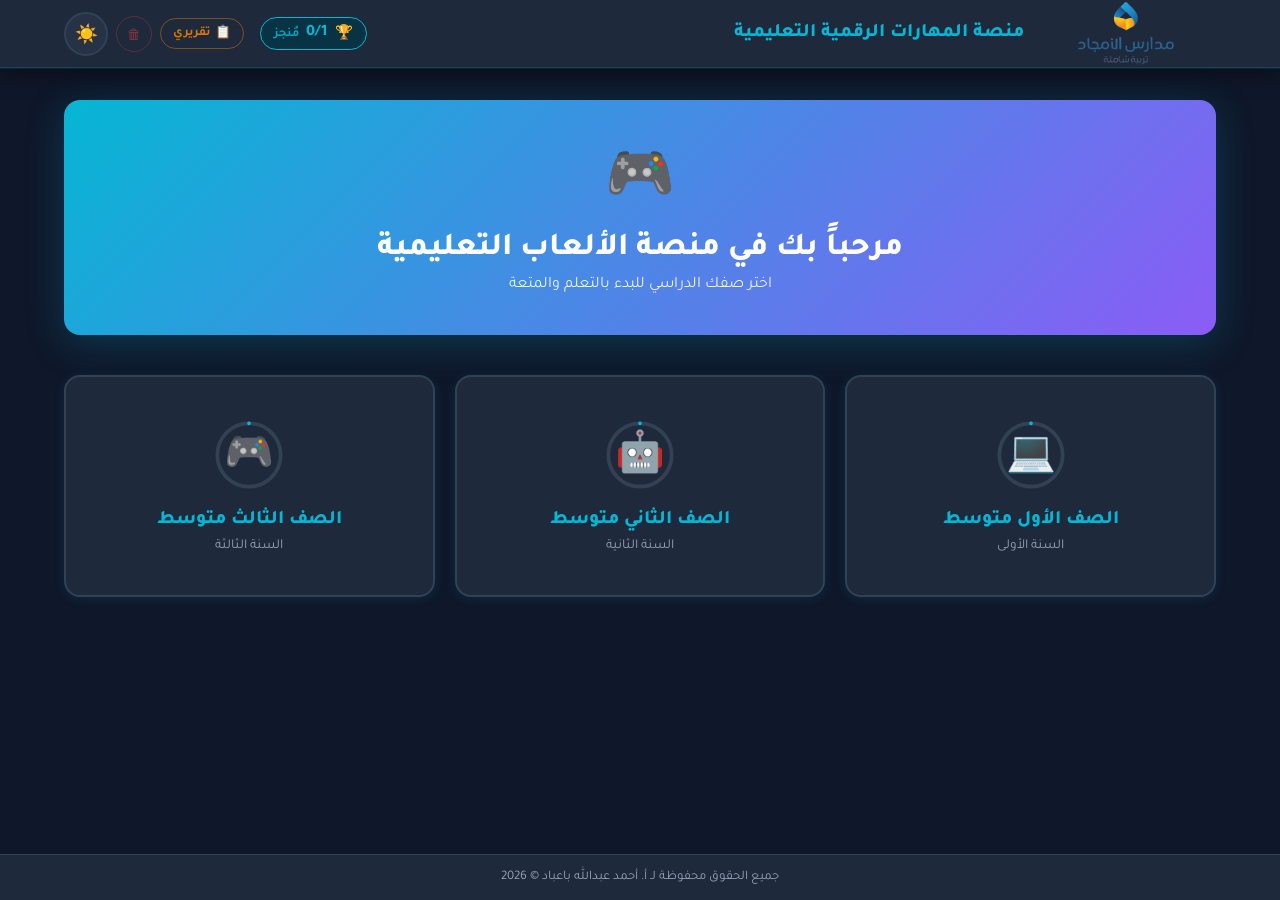
<file: index.html>
<!DOCTYPE html>
<html lang="ar" dir="rtl">
<head>
  <meta charset="UTF-8" />
  <meta name="viewport" content="width=device-width, initial-scale=1.0" />
  <title>منصة المهارات الرقمية التعليمية</title>
  <link rel="stylesheet" href="./style.css?v=10" />
  <link rel="preconnect" href="https://fonts.googleapis.com" />
  <link rel="preconnect" href="https://fonts.gstatic.com" crossorigin />
  <link href="https://fonts.googleapis.com/css2?family=Tajawal:wght@400;500;700;800&display=swap" rel="stylesheet" />
</head>
<body>

  <!-- HEADER -->
  <header class="site-header">
    <div class="header-inner">
      <div class="header-brand">
        <div class="logo-wrap" id="logo-wrap">
          <img src="./logo.png" alt="شعار المدرسة" class="logo"
               onload="document.getElementById('logo-wrap').classList.add('logo--loaded')"
               onerror="this.style.display='none'" />
          <span class="logo-fallback" aria-hidden="true">🏫</span>
        </div>
        <h1 class="site-title">منصة المهارات الرقمية التعليمية</h1>
      </div>

      <div class="progress-badge" id="progress-badge" data-total="0" aria-live="polite">
        <span class="progress-badge__icon">🏆</span>
        <span class="progress-badge__text">
          <span id="progress-count">0</span>/<span id="progress-total">0</span>
        </span>
        <span class="progress-badge__label">مُنجز</span>
      </div>

      <div class="header-actions">
        <button id="btn-report" class="btn-report" aria-label="تقرير الإنجازات" title="عرض تقرير الإنجازات">
          📋 <span class="btn-report__label">تقريري</span>
        </button>
        <button id="btn-reset" class="btn-reset" aria-label="إعادة تعيين الإنجازات" title="مسح جميع الإنجازات">
          🗑
        </button>
        <button id="theme-toggle" class="btn-theme" aria-label="تبديل الوضع">
          <span class="icon-sun">☀️</span>
          <span class="icon-moon">🌙</span>
        </button>
      </div>
    </div>
  </header>

  <!-- BREADCRUMBS -->
  <nav class="breadcrumbs" id="breadcrumbs" aria-label="مسار التنقل" hidden>
    <span id="breadcrumb-trail"></span>
  </nav>

  <!-- MAIN CONTENT -->
  <main class="main-content">

    <!-- Level 1: Grades -->
    <section id="view-home" class="view active">
      <div class="welcome-banner">
        <div class="welcome-icon">🎮</div>
        <h2>مرحباً بك في منصة الألعاب التعليمية</h2>
        <p>اختر صفك الدراسي للبدء بالتعلم والمتعة</p>
      </div>
      <div class="cards-grid" id="grades-grid"></div>
    </section>

    <!-- Level 2: Terms -->
    <section id="view-terms" class="view">
      <div class="cards-grid cards-grid--2" id="terms-grid"></div>
    </section>

    <!-- Level 3: Games Library -->
    <section id="view-games" class="view">
      <div class="search-bar-wrapper">
        <input
          type="search"
          id="search-input"
          class="search-input"
          placeholder="🔍  ابحث عن لعبة..."
          aria-label="بحث عن لعبة"
        />
      </div>
      <div class="share-bar" id="share-bar" hidden>
        <button class="btn-share" id="btn-share">شارك إنجازك 🏆</button>
      </div>
      <div class="cards-grid" id="games-grid"></div>
      <div class="empty-state" id="empty-state" hidden>
        <span>😕</span>
        <p>لا توجد ألعاب تطابق بحثك</p>
      </div>
      <div class="coming-soon-state" id="coming-soon-state" hidden>
        <span class="coming-soon-state__icon">⏳</span>
        <p class="coming-soon-state__title">قريباً!</p>
        <p class="coming-soon-state__sub">جاري تجهيز ألعاب هذا القسم</p>
      </div>
    </section>

    <!-- Level 4: Game View -->
    <section id="view-game" class="view">
      <button class="btn-back" id="btn-back">🔙 العودة لمكتبة الألعاب</button>
      <div class="iframe-wrapper">
        <iframe id="game-iframe" src="" title="اللعبة" allowfullscreen></iframe>
      </div>
      <div class="worksheet-alert" role="alert">
        <span class="worksheet-alert__icon">💡</span>
        <p><strong>تنبيه:</strong> إذا لم تكن إجاباتك صحيحة بنسبة عالية في اللعبة، ننصحك بمراجعة أوراق العمل الخاصة بالدرس بشكل جيد.</p>
      </div>
    </section>

  </main>

  <!-- FOOTER — triple-click the text to unlock Teacher View -->
  <footer class="site-footer">
    <p id="footer-secret" class="footer-secret">جميع الحقوق محفوظة لـ أ. أحمد عبدالله باعباد &copy; 2026</p>
  </footer>

  <div class="toast" id="toast" role="status" aria-live="polite"></div>

  <!-- CERTIFICATE / PROGRESS REPORT OVERLAY -->
  <div id="cert-overlay" class="cert-overlay" hidden aria-modal="true" role="dialog" aria-labelledby="cert-heading">
    <div class="cert-backdrop" id="cert-backdrop"></div>
    <div class="certificate" id="certificate">

      <!-- Screen-only controls -->
      <div class="cert-actions">
        <button class="cert-btn-print" id="cert-btn-print">🖨️ طباعة الشهادة</button>
        <button class="cert-btn-close" id="cert-btn-close" aria-label="إغلاق">✕</button>
      </div>

      <!-- Certificate top decoration -->
      <div class="cert-ornament cert-ornament--top" aria-hidden="true">
        ❖ &nbsp; ❖ &nbsp; ❖
      </div>

      <!-- Header -->
      <div class="cert-header">
        <div class="cert-trophy" aria-hidden="true">🏆</div>
        <h1 class="cert-title" id="cert-heading">شهادة إنجاز</h1>
        <p class="cert-platform-name">منصة المهارات الرقمية التعليمية</p>
      </div>

      <!-- Student name field -->
      <div class="cert-student">
        <span class="cert-student__label">اسم الطالب / الطالبة:</span>
        <span class="cert-student__line" aria-label="اكتب اسمك هنا بعد الطباعة"></span>
      </div>

      <!-- Divider -->
      <div class="cert-divider" aria-hidden="true"></div>

      <!-- Dynamic grade summary — filled by JS -->
      <div class="cert-body" id="cert-body"></div>

      <!-- Divider -->
      <div class="cert-divider" aria-hidden="true"></div>

      <!-- Footer -->
      <div class="cert-footer">
        <p class="cert-slogan">استمر في التعلم والإبداع! 🚀</p>
        <p class="cert-date" id="cert-date"></p>
      </div>

      <!-- Bottom decoration -->
      <div class="cert-ornament cert-ornament--bottom" aria-hidden="true">
        ❖ &nbsp; ❖ &nbsp; ❖
      </div>

    </div>
  </div>

  <!-- TEACHER VIEW MODAL (secret — no visible trigger) -->
  <div id="tv-overlay" class="tv-overlay" hidden aria-modal="true" role="dialog" aria-labelledby="tv-heading">
    <div class="tv-backdrop" id="tv-backdrop"></div>
    <div class="tv-modal">

      <div class="tv-header">
        <div class="tv-header__brand">
          <span class="tv-header__icon" aria-hidden="true">👨‍🏫</span>
          <h2 class="tv-header__title" id="tv-heading">لوحة المعلم — منصة المهارات الرقمية</h2>
        </div>
        <button class="tv-close" id="tv-close" aria-label="إغلاق">✕</button>
      </div>

      <nav class="tv-tabs" role="tablist">
        <button class="tv-tab tv-tab--active" id="tv-tab-btn-view" role="tab" aria-selected="true" aria-controls="tv-panel-view">📋 عرض المنهج</button>
        <button class="tv-tab" id="tv-tab-btn-edit" role="tab" aria-selected="false" aria-controls="tv-panel-edit">✏️ محرر الألعاب</button>
      </nav>

      <div class="tv-panel tv-panel--active" id="tv-panel-view" role="tabpanel" aria-labelledby="tv-tab-btn-view">
        <div class="tv-stats" id="tv-stats"></div>
        <div class="tv-body" id="tv-body"></div>
      </div>

      <div class="tv-panel" id="tv-panel-edit" role="tabpanel" aria-labelledby="tv-tab-btn-edit">
        <div class="tv-editor-toolbar">
          <button class="tv-editor-btn tv-editor-btn--add" id="tv-btn-add">➕ إضافة لعبة جديدة</button>
          <button class="tv-editor-btn tv-editor-btn--export" id="tv-btn-export">📥 تصدير games.json</button>
        </div>
        <div class="tv-editor-list" id="tv-editor-list"></div>
      </div>

    </div>
  </div>

  <script src="./script.js"></script>
</body>
</html>
</file>
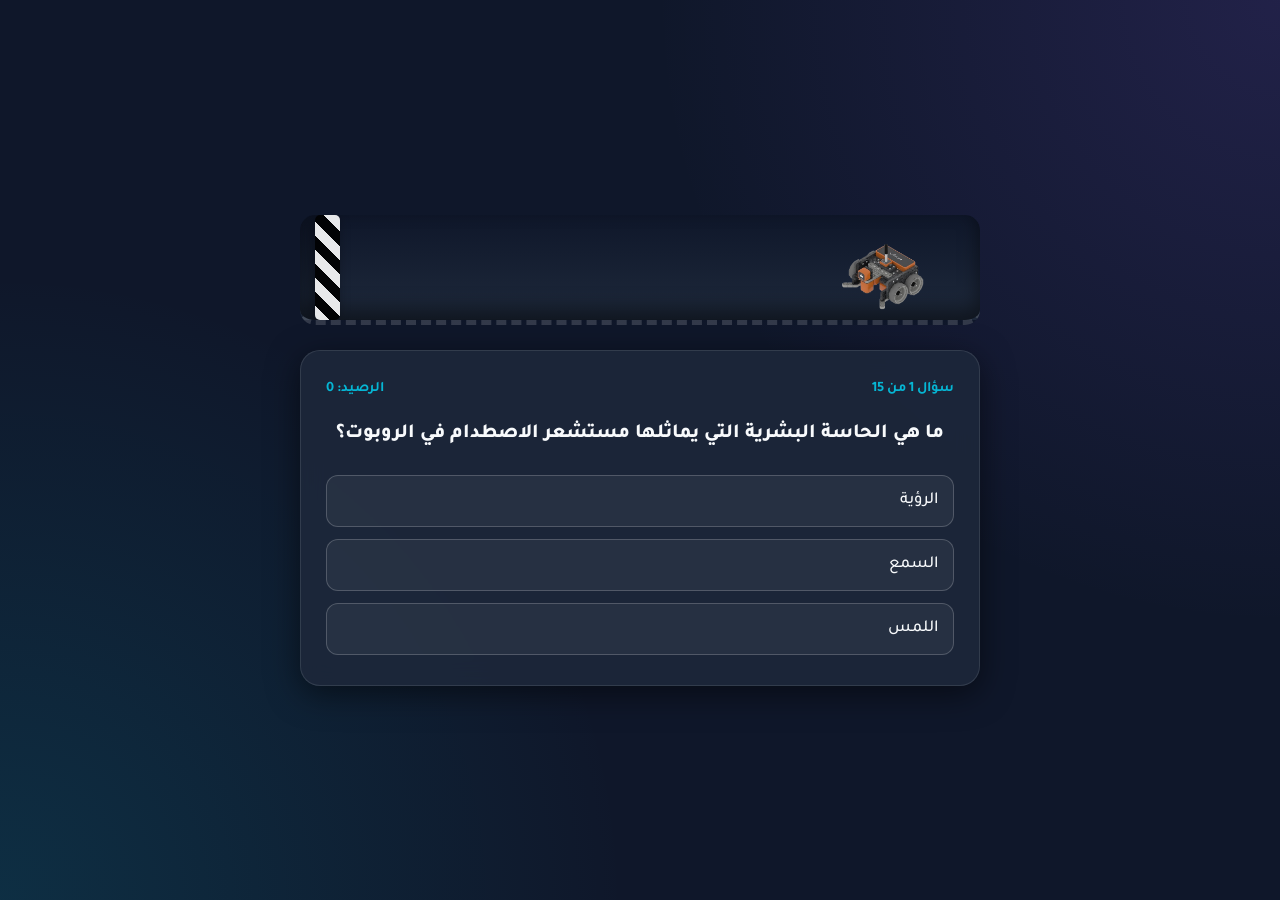
<file: games/robot-game.html>
<!DOCTYPE html>
<html lang="ar" dir="rtl">
<head>
    <meta charset="UTF-8">
    <meta name="viewport" content="width=device-width, initial-scale=1.0">
    <title>مختبر الروبوت الذكي: مسار VEX</title>
    <link href="https://fonts.googleapis.com/css2?family=Tajawal:wght@400;500;700;800&display=swap" rel="stylesheet">
    <style>
        :root {
            --bg-color: #0F172A;
            --card-bg: rgba(30, 41, 59, 0.85);
            --primary: #06b6d4;
            --secondary: #8b5cf6;
            --text-light: #f8fafc;
            --success: #10b981;
            --danger: #ef4444;
            --warning: #f59e0b;
            --track-color: #1e293b;
        }

        * {
            box-sizing: border-box;
            margin: 0;
            padding: 0;
            font-family: 'Tajawal', sans-serif;
        }

        body {
            background-color: var(--bg-color);
            color: var(--text-light);
            display: flex;
            justify-content: center;
            align-items: center;
            min-height: 100vh;
            background-image: radial-gradient(circle at top right, rgba(139, 92, 246, 0.15), transparent 40%),
                              radial-gradient(circle at bottom left, rgba(6, 182, 212, 0.15), transparent 40%);
            overflow: hidden;
            padding: 10px;
        }

        .game-container {
            width: 100%;
            max-width: 680px;
            text-align: center;
            position: relative;
        }

        /* Driving Track Section */
        .track-container {
            position: relative;
            width: 100%;
            height: 110px;
            background: linear-gradient(to bottom, #0f172a 0%, var(--track-color) 100%);
            border-radius: 15px;
            margin-bottom: 25px;
            border-bottom: 5px dashed rgba(255, 255, 255, 0.15);
            box-shadow: inset 0 -10px 20px rgba(0,0,0,0.5);
            overflow: hidden;
        }

        .finish-line {
            position: absolute;
            left: 15px;
            top: 0;
            bottom: 0;
            width: 25px;
            background: repeating-linear-gradient(45deg, #fff, #fff 10px, #000 10px, #000 20px);
            border-radius: 5px;
            opacity: 0.9;
            z-index: 5;
            box-shadow: -5px 0 15px rgba(0,0,0,0.5);
        }

        .finish-glow {
            box-shadow: 0 0 30px 10px rgba(16, 185, 129, 0.8);
        }

      .robot-img {
    position: absolute;
    bottom: -10px;
    right: 15px;
    width: 160px;
    height: auto;
    transition: right 0.8s cubic-bezier(0.25, 1, 0.5, 1), filter 0.3s, transform 0.3s;
    z-index: 10;
}

        /* Animations for Robot */
        .robot-glow { filter: drop-shadow(0 0 15px var(--primary)); }
        
        @keyframes shakeError {
            0%, 100% { transform: translateX(0); filter: drop-shadow(0 0 10px var(--danger)); }
            20%, 60% { transform: translateX(-10px); }
            40%, 80% { transform: translateX(10px); }
        }
        .robot-error { animation: shakeError 0.5s ease-in-out; }

        @keyframes jumpCelebrate {
            0%, 100% { transform: translateY(0) scale(1); filter: drop-shadow(0 0 10px #fbbf24); }
            50% { transform: translateY(-30px) scale(1.1); filter: drop-shadow(0 0 30px #fbbf24); }
        }
        .robot-celebrate { animation: jumpCelebrate 1s ease-in-out infinite; }

        /* Glassmorphism Card */
        .glass-card {
            background: var(--card-bg);
            backdrop-filter: blur(12px);
            -webkit-backdrop-filter: blur(12px);
            border: 1px solid rgba(255, 255, 255, 0.1);
            border-radius: 20px;
            padding: 30px 25px;
            box-shadow: 0 8px 32px 0 rgba(0, 0, 0, 0.5);
        }

        .question-header {
            display: flex;
            justify-content: space-between;
            align-items: center;
            margin-bottom: 20px;
            font-size: 0.9rem;
            color: var(--primary);
            font-weight: 700;
        }

        .question-text {
            font-size: 1.25rem;
            font-weight: 800;
            margin-bottom: 25px;
            line-height: 1.6;
        }

        /* Options */
        .options-grid {
            display: flex;
            flex-direction: column;
            gap: 12px;
        }

        .btn-option {
            background-color: rgba(255, 255, 255, 0.05);
            border: 1px solid rgba(255, 255, 255, 0.2);
            color: var(--text-light);
            padding: 15px;
            border-radius: 12px;
            font-size: 1.05rem;
            font-weight: 500;
            cursor: pointer;
            transition: all 0.2s ease;
            text-align: right;
        }

        .btn-option:hover {
            background-color: rgba(255, 255, 255, 0.1);
            transform: translateY(-2px);
            border-color: var(--primary);
        }

        .btn-option.correct {
            background-color: var(--success);
            border-color: var(--success);
            color: white;
            box-shadow: 0 0 15px rgba(16, 185, 129, 0.4);
        }

        .btn-option.wrong {
            background-color: var(--danger);
            border-color: var(--danger);
            color: white;
            opacity: 0.9;
        }

        /* Explanation Box */
        .explanation-box {
            display: none;
            margin-top: 20px;
            padding: 15px;
            background: rgba(239, 68, 68, 0.15);
            border: 1.5px dashed var(--danger);
            border-radius: 10px;
            font-size: 0.95rem;
            line-height: 1.5;
            color: #fca5a5;
            text-align: right;
            animation: fadeIn 0.4s ease;
        }
        .explanation-box strong { color: white; }

        @keyframes fadeIn {
            from { opacity: 0; transform: translateY(-10px); }
            to { opacity: 1; transform: translateY(0); }
        }

        /* End Screen */
        .end-screen { display: none; }
        
        .end-screen h2 {
            font-size: 2.2rem;
            margin-bottom: 15px;
            color: var(--primary);
        }

        .score-text {
            font-size: 1.4rem;
            margin-bottom: 20px;
            font-weight: 700;
        }

        .teacher-note {
            background: rgba(245, 158, 11, 0.1);
            border: 1px solid var(--warning);
            padding: 15px;
            border-radius: 10px;
            margin-bottom: 25px;
            font-size: 0.9rem;
            line-height: 1.6;
            color: #fcd34d;
        }

        .btn-primary {
            background: linear-gradient(90deg, var(--primary), var(--secondary));
            border: none;
            color: white;
            padding: 15px 35px;
            border-radius: 30px;
            font-size: 1.1rem;
            font-weight: 700;
            cursor: pointer;
            transition: transform 0.2s ease, box-shadow 0.2s ease;
        }

        .btn-primary:hover {
            transform: scale(1.05);
            box-shadow: 0 10px 20px rgba(6, 182, 212, 0.3);
        }
    </style>
</head>
<body>

    <div class="game-container">
        <!-- Driving Track -->
        <div class="track-container" id="track">
            <div class="finish-line" id="finish-line"></div>
            <!-- Make sure to use 'vex.png' -->
            <img src="vex.png" alt="VEX Robot" class="robot-img" id="robot">
        </div>

        <!-- Quiz Section -->
        <div class="glass-card" id="quiz-card">
            <div class="question-header">
                <span id="q-counter">سؤال 1 من 15</span>
                <span id="live-score">الرصيد: 0</span>
            </div>
            <div class="question-text" id="question">جاري تحميل التحدي...</div>
            <div class="options-grid" id="options"></div>
            <div class="explanation-box" id="explanation"></div>
        </div>

        <!-- End Screen Section -->
        <div class="glass-card end-screen" id="end-screen">
            <h2 id="end-title">انتهى التحدي!</h2>
            <div class="score-text">نتيجتك النهائية: <span id="score">0</span> من 15</div>
            
            <!-- Teacher Reminder Note -->
            <div class="teacher-note">
                💡 <strong>تنبيه هام من المعلم:</strong><br>
                هذه اللعبة مصممة لمراجعة معلوماتك وتثبيتها بمتعة، ولكنها <strong>لا تغني أبداً عن مراجعة أوراق العمل والمذكرة الأساسية للمنهج</strong>. تأكد من مذاكرة مصادرك جيداً للاستعداد للاختبارات!
            </div>

            <button class="btn-primary" onclick="restartGame()">إعادة التحدي 🔄</button>
        </div>
    </div>

    <script>
        // 15 Questions with Explanations
        const questions = [
            {
                q: "ما هي الحاسة البشرية التي يماثلها مستشعر الاصطدام في الروبوت؟",
                options: ["الرؤية", "السمع", "اللمس"],
                answer: 2,
                exp: "مستشعر الاصطدام يعمل عند الاحتكاك أو الاصطدام المادي بالأشياء، تماماً مثل حاسة اللمس."
            },
            {
                q: "من أمثلة مستشعرات الاصطدام المستخدمة في المكانس الروبوتية المنزلية مستشعر:",
                options: ["الجدار", "الزلازل", "القوة العضلية"],
                answer: 0,
                exp: "تستخدم المكنسة مستشعر (الجدار) لتعرف أنها اصطدمت بحاجز فتقوم بتغيير مسارها."
            },
            {
                q: "يستخدم مستشعر المسافة بالليزر لتوضيح المسافة بين الروبوت وأقرب كائن، ويقع غالباً في:",
                options: ["الجزء الخلفي", "الجزء الأمامي", "الجزء الأيمن"],
                answer: 1,
                exp: "يقع في الجزء الأمامي ليكون بمثابة عين للروبوت يرى بها ما أمامه قبل الاصطدام به."
            },
            {
                q: "أي المستشعرات يستخدم في السيارات لأنظمة السلامة المضادة للتصادم والوقوف الذاتي؟",
                options: ["مستشعر الموجات فوق الصوتية", "مستشعر الضوء", "مستشعر الألوان"],
                answer: 0,
                exp: "الموجات فوق الصوتية (Ultrasonic) ترسل موجات صوتية وترتد لتحسب المسافة بدقة عالية للسيارات."
            },
            {
                q: "لكتابة ملاحظات داخل الكود لمساعدة فريق العمل على فهمه دون أن ينفذها الروبوت، نستخدم:",
                options: ["المتغيرات", "التكرارات", "التعليقات"],
                answer: 2,
                exp: "التعليقات (Comments) هي نصوص يقرأها الإنسان فقط، ويتجاهلها الحاسب والروبوت تماماً أثناء التنفيذ."
            },
            {
                q: "صح أم خطأ: يمكن العثور على لبنة مستشعر الاصطدام في فئة (التحكم).",
                options: ["صح", "خطأ"],
                answer: 1,
                exp: "خطأ. جميع المستشعرات توجد في فئة (الاستشعار - Sensing) وليس التحكم."
            },
            {
                q: "صح أم خطأ: يعمل مستشعر الاصطدام مثل الزر؛ إما أن يكون مضغوطاً (1) أو غير مضغوط (0).",
                options: ["صح", "خطأ"],
                answer: 0,
                exp: "إجابة صحيحة. مستشعر الاصطدام يعطي قيمتين فقط: نعم يوجد اصطدام (مضغوط)، أو لا يوجد (غير مضغوط)."
            },
            // New Extrapolated Questions
            {
                q: "في منصة VEX VR، المستشعر الذي يكتشف ألوان العقبات أو الخطوط المحيطة يسمى:",
                options: ["مستشعر العين / الألوان", "مستشعر الموقع", "مستشعر الجيروسكوب"],
                answer: 0,
                exp: "مستشعر العين (Eye Sensor) يمكنه اكتشاف الألوان مثل الأحمر والأخضر والأزرق."
            },
            {
                q: "إذا أردت أن يتوقف الروبوت قبل أن يصطدم بالحائط بمسافة 50 مم، ستستخدم مستشعر:",
                options: ["اللمس", "المسافة", "الألوان"],
                answer: 1,
                exp: "لأن مستشعر المسافة يقيس البعد قبل الوصول للهدف، بينما مستشعر اللمس يحتاج للاصطدام الفعلي."
            },
            {
                q: "في برمجة VEX، يتم إدخال لبنات الاستشعار (السداسية) عادة داخل لبنات:",
                options: ["التحكم (مثل: انتظر حتى، إذا..إذن)", "الحركة (مثل: تحرك للأمام)", "التعليقات"],
                answer: 0,
                exp: "لبنات الاستشعار السداسية تُستخدم كـ (شروط) داخل أوامر التحكم لاتخاذ القرارات."
            },
            {
                q: "لحماية المكنسة الروبوتية من السقوط من الدرج، أين يجب توجيه مستشعر المسافة؟",
                options: ["للأعلى", "للخلف", "للأسفل"],
                answer: 2,
                exp: "يُوجه للأسفل (مستشعر حافة) لاكتشاف الفراغات أو السلالم لمنع الروبوت من السقوط."
            },
            {
                q: "صح أم خطأ: لا تستطيع الروبوتات اتخاذ قرارات ذكية بدون استخدام المستشعرات.",
                options: ["صح", "خطأ"],
                answer: 0,
                exp: "صح. المستشعرات هي (الحواس) التي تعطي الروبوت معلومات عن بيئته ليتخذ القرار البرمجي."
            },
            {
                q: "تعتمد المركبات ذاتية القيادة (التي تقود نفسها) بشكل أساسي على المستشعرات لاتخاذ قرارات مثل:",
                options: ["تشغيل الراديو", "تجنب العقبات والمشاة", "تغيير لون الإضاءة الداخلية"],
                answer: 1,
                exp: "الهدف الأمني الأهم للمستشعرات في السيارات الذكية هو تجنب الحوادث والعقبات."
            },
            {
                q: "صح أم خطأ: روبوت الواقع الافتراضي (VEX VR) يمتلك مستشعرات برمجية تحاكي الروبوت الحقيقي تماماً.",
                options: ["صح", "خطأ"],
                answer: 0,
                exp: "صح. منصة VEX VR توفر محاكاة دقيقة جداً للمستشعرات لتطوير مهارات البرمجة قبل تطبيقها واقعياً."
            },
            {
                q: "لكي يتتبع الروبوت خطاً أسود مرسوماً على الأرض دون الخروج عنه، يحتاج بشكل أساسي إلى:",
                options: ["مستشعر المسافة", "مستشعر الألوان / الضوء", "مستشعر اللمس"],
                answer: 1,
                exp: "مستشعر الألوان يقيس نسبة انعكاس الضوء للتمييز بين الخط الأسود والأرضية البيضاء."
            }
        ];

        const totalQuestions = questions.length;
        let currentQuestion = 0;
        let score = 0;
        let audioCtx = null;

        // Elements
        const questionEl = document.getElementById('question');
        const optionsEl = document.getElementById('options');
        const expEl = document.getElementById('explanation');
        const robotEl = document.getElementById('robot');
        const cardEl = document.getElementById('quiz-card');
        const qCounterEl = document.getElementById('q-counter');
        const liveScoreEl = document.getElementById('live-score');
        const finishLineEl = document.getElementById('finish-line');

        function initAudio() {
            if (!audioCtx) audioCtx = new (window.AudioContext || window.webkitAudioContext)();
        }

        function playSound(type) {
            if (!audioCtx) return;
            const osc = audioCtx.createOscillator();
            const gainNode = audioCtx.createGain();
            osc.connect(gainNode);
            gainNode.connect(audioCtx.destination);

            if (type === 'success') {
                osc.type = 'sine';
                osc.frequency.setValueAtTime(600, audioCtx.currentTime);
                osc.frequency.exponentialRampToValueAtTime(1200, audioCtx.currentTime + 0.1);
                gainNode.gain.setValueAtTime(0.2, audioCtx.currentTime);
                gainNode.gain.exponentialRampToValueAtTime(0.01, audioCtx.currentTime + 0.3);
                osc.start(); osc.stop(audioCtx.currentTime + 0.3);
            } else if (type === 'wrong') {
                osc.type = 'sawtooth';
                osc.frequency.setValueAtTime(150, audioCtx.currentTime);
                osc.frequency.exponentialRampToValueAtTime(80, audioCtx.currentTime + 0.3);
                gainNode.gain.setValueAtTime(0.2, audioCtx.currentTime);
                gainNode.gain.exponentialRampToValueAtTime(0.01, audioCtx.currentTime + 0.3);
                osc.start(); osc.stop(audioCtx.currentTime + 0.3);
            } else if (type === 'win') {
                // Victory Fanfare
                osc.type = 'square';
                osc.frequency.setValueAtTime(440, audioCtx.currentTime);
                osc.frequency.setValueAtTime(554, audioCtx.currentTime + 0.2);
                osc.frequency.setValueAtTime(659, audioCtx.currentTime + 0.4);
                osc.frequency.setValueAtTime(880, audioCtx.currentTime + 0.6);
                gainNode.gain.setValueAtTime(0.2, audioCtx.currentTime);
                gainNode.gain.linearRampToValueAtTime(0, audioCtx.currentTime + 1.2);
                osc.start(); osc.stop(audioCtx.currentTime + 1.2);
            }
        }

        function moveRobot() {
            // Robot only moves based on CORRECT answers (score)
            // 15 correct answers = reach the finish line (85% of track + overlap)
            const progress = (score / totalQuestions);
            const targetRight = progress * 82; // 82% brings it right to the line
            robotEl.style.right = `calc(${targetRight}% + 15px)`;
        }

        function loadQuestion() {
            expEl.style.display = 'none'; // hide explanation
            const q = questions[currentQuestion];
            qCounterEl.textContent = `سؤال ${currentQuestion + 1} من ${totalQuestions}`;
            liveScoreEl.textContent = `الرصيد: ${score}`;
            questionEl.textContent = q.q;
            optionsEl.innerHTML = '';
            
            q.options.forEach((opt, index) => {
                const btn = document.createElement('button');
                btn.className = 'btn-option';
                btn.textContent = opt;
                btn.onclick = () => checkAnswer(index, btn);
                optionsEl.appendChild(btn);
            });
        }

        function checkAnswer(selectedIndex, btnElement) {
            initAudio();
            const allBtns = optionsEl.querySelectorAll('.btn-option');
            allBtns.forEach(b => b.style.pointerEvents = 'none');

            const correctIndex = questions[currentQuestion].answer;
            const explanation = questions[currentQuestion].exp;
            let delayToNext = 1500; // Normal delay for correct

            if (selectedIndex === correctIndex) {
                // CORRECT
                btnElement.classList.add('correct');
                playSound('success');
                score++;
                robotEl.classList.add('robot-glow');
                setTimeout(() => robotEl.classList.remove('robot-glow'), 600);
                moveRobot();
            } else {
                // WRONG
                btnElement.classList.add('wrong');
                allBtns[correctIndex].classList.add('correct');
                playSound('wrong');
                
                // Show Correction
                expEl.innerHTML = `<strong>❌ إجابة غير دقيقة!</strong><br>${explanation}`;
                expEl.style.display = 'block';
                
                // Shake robot, NO movement
                robotEl.classList.add('robot-error');
                setTimeout(() => robotEl.classList.remove('robot-error'), 500);
                
                // Extra time to read explanation
                delayToNext = 4000; 
            }

            currentQuestion++;

            setTimeout(() => {
                if (currentQuestion < totalQuestions) {
                    loadQuestion();
                } else {
                    showEndScreen();
                }
            }, delayToNext);
        }

        function showEndScreen() {
            document.getElementById('quiz-card').style.display = 'none';
            document.getElementById('end-screen').style.display = 'block';
            document.getElementById('score').textContent = score;
            liveScoreEl.textContent = `الرصيد: ${score}`;

            const endTitle = document.getElementById('end-title');

            if (score === totalQuestions) {
                // PERFECT SCORE - CRASH/REACH FINISH LINE!
                robotEl.style.right = 'calc(85% + 20px)'; // Touch the line
                endTitle.textContent = "🏆 إنجاز مبهر! علامة كاملة";
                playSound('win');
                finishLineEl.classList.add('finish-glow');
                robotEl.classList.add('robot-celebrate');
            } else {
                // NOT PERFECT - STOP SHORT
                endTitle.textContent = "👏 أداء رائع! لكن يمكنك التحسن";
                endTitle.style.color = "var(--warning)";
                playSound('success');
            }
        }

        function restartGame() {
            currentQuestion = 0;
            score = 0;
            robotEl.style.right = '15px'; // Reset position
            robotEl.classList.remove('robot-celebrate');
            finishLineEl.classList.remove('finish-glow');
            
            document.getElementById('quiz-card').style.display = 'block';
            document.getElementById('end-screen').style.display = 'none';
            loadQuestion();
        }

        // Start
        window.onload = loadQuestion;
    </script>
</body>
</html>
</file>
<file: style.css>
/* =============================================
   RESET & BASE
   ============================================= */
*, *::before, *::after {
  box-sizing: border-box;
  margin: 0;
  padding: 0;
}

:root {
  --font: 'Tajawal', sans-serif;

  /* DEFAULT = Dark mode — deep tech / futuristic */
  --bg: #0f172a;
  --bg-2: #0d1424;
  --surface: #1e293b;
  --surface-2: #263347;
  --border: #334155;
  --text: #e2e8f0;
  --text-muted: #94a3b8;
  --accent: #06b6d4;
  --accent-2: #8b5cf6;
  --accent-light: #083344;
  --accent-dark: #0891b2;
  --success: #4ade80;
  --success-light: #052e16;
  --warning: #fbbf24;
  --warning-light: #451a03;
  --shadow-sm: 0 2px 12px rgba(6,182,212,0.12);
  --shadow-md: 0 4px 24px rgba(6,182,212,0.18);
  --shadow-lg: 0 8px 40px rgba(6,182,212,0.22);
  --radius: 16px;
  --radius-sm: 10px;
  --transition: 0.22s ease;
  --header-h: 68px;
  --breadcrumb-h: 44px;
  --footer-h: 52px;
}

/* Light mode override */
.light {
  --bg: #f1f5f9;
  --bg-2: #e2e8f0;
  --surface: #ffffff;
  --surface-2: #f8fafc;
  --border: #cbd5e1;
  --text: #0f172a;
  --text-muted: #64748b;
  --accent: #0891b2;
  --accent-2: #7c3aed;
  --accent-light: #ecfeff;
  --accent-dark: #0e7490;
  --success: #16a34a;
  --success-light: #dcfce7;
  --warning: #d97706;
  --warning-light: #fef3c7;
  --shadow-sm: 0 2px 8px rgba(8,145,178,0.10);
  --shadow-md: 0 4px 20px rgba(8,145,178,0.16);
  --shadow-lg: 0 8px 32px rgba(8,145,178,0.22);
}

html {
  scroll-behavior: smooth;
}

body {
  font-family: var(--font);
  background: var(--bg);
  color: var(--text);
  min-height: 100vh;
  display: flex;
  flex-direction: column;
  transition: background var(--transition), color var(--transition);
}

/* =============================================
   HEADER
   ============================================= */
.site-header {
  position: fixed;
  top: 0;
  inset-inline: 0;
  height: var(--header-h);
  background: var(--surface);
  border-bottom: 1px solid var(--border);
  box-shadow: var(--shadow-sm);
  z-index: 100;
  transition: background var(--transition), border-color var(--transition);
}

.header-inner {
  max-width: 1200px;
  margin: 0 auto;
  height: 100%;
  padding: 0 1.5rem;
  display: flex;
  align-items: center;
  justify-content: space-between;
  gap: 1rem;
}

.header-brand {
  display: flex;
  align-items: center;
  gap: 0.75rem;
  flex: 1;
  min-width: 0;
  cursor: pointer;
  transition: opacity 0.2s;
}

.header-brand:hover {
  opacity: 0.8;
}

.logo-wrap {
  width: 100px;
  height: 60px;
  flex-shrink: 0;
  border-radius: 10px;
  display: flex;
  align-items: center;
  justify-content: center;
  position: relative;
  overflow: hidden; /* هذا السطر هو الذي يمنع الشعار من الانفجار */
}

.logo {
  width: 100%;
  height: 100%;
  object-fit: contain; /* هذا السطر يضمن ظهور الشعار كاملاً بدون قص أو تشويه */
  position: relative;
  z-index: 1;
}

.logo-fallback {
  font-size: 1.5rem;
  position: absolute;
  z-index: 0;
  pointer-events: none;
}

/* Hide fallback once logo loads */
.logo-wrap.logo--loaded .logo-fallback {
  display: none;
}

.site-title {
  font-size: clamp(0.95rem, 2.5vw, 1.2rem);
  font-weight: 800;
  color: var(--accent);
  white-space: nowrap;
  overflow: hidden;
  text-overflow: ellipsis;
}

/* Report button — gold pill */
.btn-report {
  display: inline-flex;
  align-items: center;
  gap: 0.3rem;
  padding: 0.3rem 0.75rem;
  font-family: var(--font);
  font-size: 0.8rem;
  font-weight: 700;
  color: #d97706;
  background: transparent;
  border: 1.5px solid rgba(217,119,6,0.5);
  border-radius: 50px;
  cursor: pointer;
  flex-shrink: 0;
  transition: background var(--transition), border-color var(--transition),
              color var(--transition), transform 0.18s ease,
              box-shadow var(--transition);
  white-space: nowrap;
}

.btn-report:hover {
  background: rgba(217,119,6,0.12);
  border-color: #d97706;
  transform: translateY(-1px);
  box-shadow: 0 0 10px rgba(217,119,6,0.25);
}

.btn-report:active { transform: scale(0.95); }

@media (max-width: 480px) {
  .btn-report__label { display: none; }
}

/* Header action group — reset + theme toggle side by side */
.header-actions {
  display: flex;
  align-items: center;
  gap: 0.5rem;
  flex-shrink: 0;
}

/* Reset Progress Button */
.btn-reset {
  flex-shrink: 0;
  width: 36px;
  height: 36px;
  border-radius: 50%;
  border: 1.5px solid rgba(239,68,68,0.4);
  background: transparent;
  color: rgba(239,68,68,0.7);
  cursor: pointer;
  display: flex;
  align-items: center;
  justify-content: center;
  font-size: 0.88rem;
  transition: background var(--transition), border-color var(--transition),
              color var(--transition), transform 0.18s ease,
              box-shadow var(--transition);
  opacity: 0.7;
}

.btn-reset:hover {
  background: rgba(239,68,68,0.12);
  border-color: #ef4444;
  color: #ef4444;
  opacity: 1;
  transform: scale(1.08);
  box-shadow: 0 0 10px rgba(239,68,68,0.25);
}

.btn-reset:active {
  transform: scale(0.93);
}

/* Theme Toggle */
.btn-theme {
  flex-shrink: 0;
  width: 44px;
  height: 44px;
  border-radius: 50%;
  border: 2px solid var(--border);
  background: var(--surface-2);
  cursor: pointer;
  display: flex;
  align-items: center;
  justify-content: center;
  font-size: 1.15rem;
  transition: background var(--transition), border-color var(--transition),
              transform 0.18s ease, box-shadow var(--transition);
}

.btn-theme:hover {
  background: var(--accent-light);
  border-color: var(--accent);
  transform: scale(1.08);
  box-shadow: var(--shadow-sm);
}

.btn-theme:active {
  transform: scale(0.95);
}

/* =============================================
   PROGRESS BADGE
   ============================================= */
.progress-badge {
  display: flex;
  align-items: center;
  gap: 0.4rem;
  padding: 0.35rem 0.85rem;
  background: var(--accent-light);
  border: 1.5px solid var(--accent);
  border-radius: 50px;
  font-size: 0.82rem;
  font-weight: 700;
  color: var(--accent);
  white-space: nowrap;
  transition: background var(--transition), border-color var(--transition),
              box-shadow var(--transition), color var(--transition);
  animation: badgePulse 3s ease-in-out infinite;
}

.progress-badge__icon { font-size: 0.9rem; }

.progress-badge__text {
  font-size: 1rem;
  font-weight: 800;
  letter-spacing: 0.03em;
}

.progress-badge__label {
  font-size: 0.78rem;
  opacity: 0.85;
}

/* Subtle glow pulse on the badge */
@keyframes badgePulse {
  0%, 100% { box-shadow: 0 0 0 0 rgba(6,182,212,0); }
  50%       { box-shadow: 0 0 10px 2px rgba(6,182,212,0.3); }
}

/* When all games are done — celebrate with gold */
.progress-badge.all-done {
  background: rgba(251,191,36,0.12);
  border-color: #fbbf24;
  color: #fbbf24;
  animation: badgePulseGold 1.5s ease-in-out infinite;
}

@keyframes badgePulseGold {
  0%, 100% { box-shadow: 0 0 0 0 rgba(251,191,36,0); }
  50%       { box-shadow: 0 0 14px 4px rgba(251,191,36,0.4); }
}

/* Hide badge if total is 0 (games not loaded yet) */
.progress-badge[data-total="0"] {
  opacity: 0;
  pointer-events: none;
}

/* Show/hide sun/moon based on theme */
body:not(.light) .icon-moon { display: none; }
body.light .icon-sun { display: none; }

/* Dark mode (default) header — subtle cyan glow line */
body:not(.light) .site-header {
  border-bottom-color: rgba(6,182,212,0.2);
  box-shadow: 0 1px 0 rgba(6,182,212,0.12), 0 4px 24px rgba(0,0,0,0.5);
}

/* Dark mode breadcrumbs */
body:not(.light) .breadcrumbs {
  background: rgba(30,41,59,0.95);
  border-bottom-color: rgba(6,182,212,0.15);
  backdrop-filter: blur(8px);
}

/* =============================================
   BREADCRUMBS
   ============================================= */
.breadcrumbs {
  position: fixed;
  top: var(--header-h);
  inset-inline: 0;
  height: var(--breadcrumb-h);
  background: var(--surface-2);
  border-bottom: 1px solid var(--border);
  z-index: 90;
  display: flex;
  align-items: center;
  padding: 0 1.5rem;
  font-size: 0.88rem;
  color: var(--text-muted);
  transition: background var(--transition);
}

.breadcrumbs[hidden] {
  display: none;
}

.breadcrumbs .max-w {
  max-width: 1200px;
  margin: 0 auto;
  width: 100%;
}

.breadcrumb-item {
  cursor: pointer;
  color: var(--accent);
  font-weight: 600;
  transition: opacity var(--transition);
}

.breadcrumb-item:hover { opacity: 0.75; }

.breadcrumb-sep {
  margin: 0 0.5rem;
  color: var(--text-muted);
}

.breadcrumb-item.current {
  color: var(--text);
  font-weight: 500;
  cursor: default;
}

.breadcrumb-item.current:hover { opacity: 1; }

/* =============================================
   MAIN CONTENT
   ============================================= */
.main-content {
  flex: 1;
  margin-top: var(--header-h);
  padding: 2rem 1.5rem 2rem;
  max-width: 1200px;
  width: 100%;
  margin-inline: auto;
}

/* Offset when breadcrumbs are visible */
body.has-breadcrumbs .main-content {
  margin-top: calc(var(--header-h) + var(--breadcrumb-h));
}

/* =============================================
   VIEWS
   ============================================= */
.view {
  display: none;
  animation: fadeInUp 0.32s ease forwards;
}

.view.active {
  display: block;
}

@keyframes fadeInUp {
  from { opacity: 0; transform: translateY(16px); }
  to   { opacity: 1; transform: translateY(0); }
}

/* =============================================
   WELCOME BANNER
   ============================================= */
.welcome-banner {
  text-align: center;
  margin-bottom: 2.5rem;
  padding: 2.5rem 1rem;
  background: linear-gradient(135deg, var(--accent) 0%, var(--accent-2) 100%);
  border-radius: var(--radius);
  color: #fff;
  box-shadow: var(--shadow-lg);
}

.welcome-icon {
  font-size: 3.5rem;
  margin-bottom: 0.75rem;
  animation: bounce 2.5s infinite;
}

@keyframes bounce {
  0%, 100% { transform: translateY(0); }
  50%       { transform: translateY(-8px); }
}

.welcome-banner h2 {
  font-size: clamp(1.3rem, 3vw, 2rem);
  font-weight: 800;
  margin-bottom: 0.5rem;
}

.welcome-banner p {
  font-size: 1rem;
  opacity: 0.9;
}

/* =============================================
   CARDS GRID
   ============================================= */
.cards-grid {
  display: grid;
  grid-template-columns: repeat(auto-fill, minmax(min(300px, 100%), 1fr));
  gap: 1.25rem;
}

.cards-grid--2 {
  grid-template-columns: repeat(auto-fill, minmax(min(280px, 100%), 1fr));
  max-width: 680px;
  margin: 0 auto;
}

/* =============================================
   GRADE CARD
   ============================================= */

/* Floating emoji animation */
@keyframes floatEmoji {
  0%, 100% { transform: translateY(0px); }
  50%       { transform: translateY(-10px); }
}

/* Stagger each card's animation so they don't all move together */
.grade-card:nth-child(1) .grade-card__icon { animation: floatEmoji 2.8s ease-in-out infinite; }
.grade-card:nth-child(2) .grade-card__icon { animation: floatEmoji 3.2s ease-in-out infinite 0.4s; }
.grade-card:nth-child(3) .grade-card__icon { animation: floatEmoji 3.0s ease-in-out infinite 0.8s; }

.grade-card {
  background: var(--surface);
  border: 2px solid var(--border);
  border-radius: var(--radius);
  padding: 2.5rem 1.5rem;
  text-align: center;
  cursor: pointer;
  transition: transform 0.28s cubic-bezier(.34,1.56,.64,1),
              box-shadow var(--transition),
              border-color var(--transition),
              background var(--transition);
  box-shadow: var(--shadow-sm);
  position: relative;
  overflow: hidden;
}

/* Gradient overlay — slides in on hover */
.grade-card::before {
  content: '';
  position: absolute;
  inset: 0;
  background: linear-gradient(135deg, var(--accent) 0%, var(--accent-2) 100%);
  opacity: 0;
  transition: opacity 0.28s ease;
  border-radius: inherit;
}

/* Glow ring on hover */
.grade-card::after {
  content: '';
  position: absolute;
  inset: -2px;
  border-radius: calc(var(--radius) + 2px);
  background: linear-gradient(135deg, var(--accent), var(--accent-2));
  opacity: 0;
  transition: opacity 0.28s ease;
  z-index: -1;
}

.grade-card:hover {
  transform: translateY(-10px) scale(1.02);
  box-shadow: 0 16px 48px rgba(6,182,212,0.35);
  border-color: var(--accent);
}

.grade-card:hover::before { opacity: 0.08; }
.grade-card:hover::after  { opacity: 0.5; }

/* On hover — emoji scales up */
.grade-card:hover .grade-card__icon {
  animation: none;
  transform: scale(1.3) translateY(-4px);
  transition: transform 0.28s cubic-bezier(.34,1.56,.64,1);
}

.grade-card:active {
  transform: translateY(-3px) scale(1.01);
}

/* Progress ring wrap — contains SVG ring + emoji icon */
.grade-ring-wrap {
  position: relative;
  width: 76px;
  height: 76px;
  margin: 0 auto 1rem;
}

.grade-ring {
  position: absolute;
  inset: 0;
  width: 100%;
  height: 100%;
  transform: rotate(-90deg);
  pointer-events: none;
}

.grade-ring__track {
  fill: none;
  stroke: var(--border);
  stroke-width: 3.5;
}

.grade-ring__fill {
  fill: none;
  stroke: var(--accent);
  stroke-width: 3.5;
  stroke-linecap: round;
  transition: stroke-dashoffset 0.9s cubic-bezier(.4,2,.6,1);
}

/* Completed ring turns gold */
.grade-ring-wrap[data-complete="true"] .grade-ring__fill {
  stroke: #fbbf24;
}

.grade-card__icon {
  font-size: 2.5rem;
  display: flex;
  align-items: center;
  justify-content: center;
  position: absolute;
  inset: 0;
  margin: 0;
  z-index: 1;
  transition: transform 0.28s cubic-bezier(.34,1.56,.64,1);
  will-change: transform;
}

.grade-card__title {
  font-size: 1.2rem;
  font-weight: 800;
  color: var(--accent);
  position: relative;
  z-index: 1;
}

.grade-card__sub {
  font-size: 0.85rem;
  color: var(--text-muted);
  margin-top: 0.4rem;
  position: relative;
  z-index: 1;
}

/* =============================================
   TERM CARD
   ============================================= */
.term-card {
  background: var(--surface);
  border: 2px solid var(--border);
  border-radius: var(--radius);
  padding: 2.5rem 1.5rem;
  text-align: center;
  cursor: pointer;
  transition: transform var(--transition), box-shadow var(--transition),
              border-color var(--transition);
  box-shadow: var(--shadow-sm);
}

.term-card:hover {
  transform: translateY(-5px);
  box-shadow: var(--shadow-lg);
  border-color: var(--accent);
}

.term-card:active { transform: translateY(-1px); }

.term-card__icon {
  font-size: 2.75rem;
  display: block;
  margin-bottom: 0.75rem;
}

.term-card__title {
  font-size: 1.15rem;
  font-weight: 800;
  color: var(--accent);
}

/* =============================================
   SEARCH BAR
   ============================================= */
.search-bar-wrapper {
  margin-bottom: 1.5rem;
}

.search-input {
  width: 100%;
  max-width: 500px;
  padding: 0.75rem 1.25rem;
  font-family: var(--font);
  font-size: 1rem;
  color: var(--text);
  background: var(--surface);
  border: 2px solid var(--border);
  border-radius: 50px;
  outline: none;
  transition: border-color var(--transition), box-shadow var(--transition);
  display: block;
}

.search-input:focus {
  border-color: var(--accent);
  box-shadow: 0 0 0 4px rgba(6,182,212,0.15);
}

.search-input::placeholder { color: var(--text-muted); }

/* =============================================
   GAME CARD
   ============================================= */
.game-card {
  background: var(--surface);
  border: 2px solid var(--border);
  border-radius: var(--radius);
  padding: 1.25rem;
  display: flex;
  flex-direction: column;
  gap: 0.75rem;
  position: relative;
  transition: transform var(--transition), box-shadow var(--transition),
              border-color var(--transition);
  box-shadow: var(--shadow-sm);
}

.game-card:hover {
  transform: translateY(-4px);
  box-shadow: var(--shadow-md);
  border-color: var(--accent);
}

/* Badge */
.game-badge {
  position: absolute;
  top: 1rem;
  left: 1rem;
  padding: 0.2rem 0.65rem;
  border-radius: 50px;
  font-size: 0.72rem;
  font-weight: 700;
  letter-spacing: 0.02em;
}

.badge--new {
  background: var(--accent-light);
  color: var(--accent);
  border: 1px solid var(--accent);
}

.badge--review {
  background: var(--warning-light);
  color: var(--warning);
  border: 1px solid var(--warning);
}

.badge--fun {
  background: #fce7f3;
  color: #db2777;
  border: 1px solid #db2777;
}

.light .badge--fun {
  background: #fce7f3;
  color: #db2777;
  border: 1px solid #db2777;
}

/* Completion badge */
.completed-badge {
  position: absolute;
  top: 1rem;
  right: 1rem;
  background: var(--success-light);
  color: var(--success);
  border: 1px solid var(--success);
  border-radius: 50px;
  font-size: 0.72rem;
  font-weight: 700;
  padding: 0.2rem 0.6rem;
  display: flex;
  align-items: center;
  gap: 0.25rem;
  animation: popIn 0.3s ease;
}

@keyframes popIn {
  from { transform: scale(0.7); opacity: 0; }
  to   { transform: scale(1);   opacity: 1; }
}

.game-card__icon {
  font-size: 2.2rem;
  text-align: center;
  margin-top: 1.5rem;
}

.game-card__title {
  font-size: 1.05rem;
  font-weight: 700;
  color: var(--text);
  line-height: 1.4;
}

.game-card__desc {
  font-size: 0.88rem;
  color: var(--text-muted);
  line-height: 1.6;
  flex: 1;
}

.btn-play {
  width: 100%;
  padding: 0.65rem 1rem;
  font-family: var(--font);
  font-size: 0.95rem;
  font-weight: 700;
  color: #fff;
  background: linear-gradient(135deg, var(--accent) 0%, var(--accent-2) 100%);
  border: none;
  border-radius: var(--radius-sm);
  cursor: pointer;
  transition: opacity var(--transition), transform var(--transition),
              box-shadow var(--transition);
  box-shadow: 0 2px 12px rgba(6,182,212,0.35);
}

.btn-play:hover {
  opacity: 0.9;
  transform: translateY(-1px);
  box-shadow: 0 4px 20px rgba(6,182,212,0.5);
}

.btn-play:active {
  transform: scale(0.97);
}

/* =============================================
   EMPTY STATE
   ============================================= */
.empty-state {
  text-align: center;
  padding: 4rem 2rem;
  color: var(--text-muted);
}

.empty-state span {
  font-size: 3rem;
  display: block;
  margin-bottom: 0.75rem;
}

.empty-state p {
  font-size: 1rem;
}

/* =============================================
   BACK BUTTON
   ============================================= */
.btn-back {
  display: inline-flex;
  align-items: center;
  gap: 0.5rem;
  padding: 0.6rem 1.25rem;
  font-family: var(--font);
  font-size: 0.95rem;
  font-weight: 700;
  color: var(--accent);
  background: var(--accent-light);
  border: 2px solid var(--accent);
  border-radius: var(--radius-sm);
  cursor: pointer;
  margin-bottom: 1.25rem;
  transition: background var(--transition), transform var(--transition),
              box-shadow var(--transition);
}

.btn-back:hover {
  background: var(--accent);
  color: #fff;
  transform: translateY(-2px);
  box-shadow: var(--shadow-sm);
}

.btn-back:active { transform: scale(0.97); }

/* =============================================
   GAME IFRAME
   ============================================= */
.iframe-wrapper {
  width: 100%;
  border-radius: var(--radius);
  overflow: hidden;
  box-shadow: var(--shadow-lg);
  border: 2px solid var(--border);
  background: var(--surface);
  min-height: calc(100vh - var(--header-h) - var(--breadcrumb-h) - 120px);
}

#game-iframe {
  width: 100%;
  min-height: 600px;
  height: calc(100vh - var(--header-h) - var(--breadcrumb-h) - 120px);
  border: none;
  display: block;
}

/* =============================================
   FOOTER
   ============================================= */
.site-footer {
  background: var(--surface);
  border-top: 1px solid var(--border);
  text-align: center;
  padding: 0.9rem 1rem;
  font-size: 0.82rem;
  color: var(--text-muted);
  transition: background var(--transition), border-color var(--transition);
}

/* =============================================
   SCROLLBAR
   ============================================= */
::-webkit-scrollbar { width: 6px; }
::-webkit-scrollbar-track { background: var(--bg); }
::-webkit-scrollbar-thumb {
  background: var(--border);
  border-radius: 3px;
}
::-webkit-scrollbar-thumb:hover { background: var(--accent); }

/* =============================================
   VIEW FADE TRANSITION
   ============================================= */
@keyframes fadeIn {
  from { opacity: 0; transform: translateY(12px); }
  to   { opacity: 1; transform: translateY(0);    }
}

.view.active {
  animation: fadeIn 0.38s ease-out;
}

/* =============================================
   COMING SOON STATE
   ============================================= */
.coming-soon-state {
  text-align: center;
  padding: 5rem 2rem;
}

.coming-soon-state__icon {
  font-size: 4rem;
  display: block;
  margin-bottom: 1rem;
  animation: floatEmoji 3s ease-in-out infinite;
  filter: drop-shadow(0 0 12px rgba(6,182,212,0.4));
}

.coming-soon-state__title {
  font-size: 1.6rem;
  font-weight: 800;
  color: var(--accent);
  margin-bottom: 0.5rem;
}

.coming-soon-state__sub {
  font-size: 1rem;
  color: var(--text-muted);
}

/* =============================================
   SHARE BAR
   ============================================= */
.share-bar {
  display: flex;
  justify-content: flex-end;
  margin-bottom: 1.25rem;
}

.btn-share {
  display: inline-flex;
  align-items: center;
  gap: 0.4rem;
  padding: 0.5rem 1.2rem;
  font-family: var(--font);
  font-size: 0.88rem;
  font-weight: 700;
  color: var(--accent-2);
  background: transparent;
  border: 1.5px solid var(--accent-2);
  border-radius: 50px;
  cursor: pointer;
  transition: background var(--transition), color var(--transition),
              box-shadow var(--transition), transform var(--transition);
}

.btn-share:hover {
  background: var(--accent-2);
  color: #fff;
  box-shadow: 0 4px 16px rgba(139,92,246,0.45);
  transform: translateY(-2px);
}

.btn-share:active { transform: scale(0.96); }

/* =============================================
   TOAST NOTIFICATION
   ============================================= */
.toast {
  position: fixed;
  bottom: 2rem;
  left: 50%;
  transform: translateX(-50%) translateY(0);
  background: var(--surface-2);
  border: 1.5px solid var(--accent);
  color: var(--text);
  font-family: var(--font);
  font-size: 0.92rem;
  font-weight: 600;
  padding: 0.75rem 1.5rem;
  border-radius: 50px;
  box-shadow: 0 8px 32px rgba(6,182,212,0.3);
  z-index: 9999;
  pointer-events: none;
  opacity: 0;
  transition: opacity 0.3s ease, transform 0.3s ease;
  white-space: nowrap;
  max-width: calc(100vw - 3rem);
  text-align: center;
}

.toast.toast--visible {
  opacity: 1;
  transform: translateX(-50%) translateY(-8px);
}

/* =============================================
   WORKSHEET ALERT
   ============================================= */
.worksheet-alert {
  display: flex;
  align-items: flex-start;
  gap: 0.75rem;
  margin-top: 1.25rem;
  padding: 1rem 1.25rem;
  background: rgba(251,191,36,0.06);
  border: 1.5px solid rgba(251,191,36,0.45);
  border-radius: var(--radius-sm);
  color: var(--text);
  line-height: 1.7;
  font-size: 0.92rem;
}

.worksheet-alert__icon {
  font-size: 1.3rem;
  flex-shrink: 0;
  margin-top: 0.05rem;
}

.worksheet-alert strong {
  color: #fbbf24;
  font-weight: 700;
}

/* =============================================
   CERTIFICATE OVERLAY (SCREEN)
   ============================================= */
.cert-overlay {
  position: fixed;
  inset: 0;
  z-index: 10000;
  display: flex;
  align-items: center;
  justify-content: center;
  padding: 1rem;
}

.cert-overlay[hidden] { display: none !important; }

.cert-backdrop {
  position: absolute;
  inset: 0;
  background: rgba(0,0,0,0.72);
  backdrop-filter: blur(4px);
}

.certificate {
  position: relative;
  z-index: 1;
  background: #fffdf5;
  color: #1a0a00;
  font-family: 'Tajawal', sans-serif;
  direction: rtl;
  text-align: center;
  width: 100%;
  max-width: 640px;
  max-height: 90vh;
  overflow-y: auto;
  border-radius: 16px;
  border: 3px double #d97706;
  padding: 0 2rem 1.5rem;
  box-shadow: 0 0 0 6px rgba(217,119,6,0.12), 0 24px 64px rgba(0,0,0,0.5);
  animation: fadeIn 0.35s ease-out;
}

/* Screen-only action bar */
.cert-actions {
  position: sticky;
  top: 0;
  background: #fffdf5;
  display: flex;
  justify-content: space-between;
  align-items: center;
  padding: 0.85rem 0 0.75rem;
  gap: 0.75rem;
  border-bottom: 1px solid rgba(217,119,6,0.2);
  margin: 0 -0.25rem 1rem;
  z-index: 2;
}

.cert-btn-print {
  padding: 0.45rem 1.1rem;
  background: linear-gradient(135deg, #d97706, #f59e0b);
  color: #fff;
  border: none;
  border-radius: 50px;
  font-family: 'Tajawal', sans-serif;
  font-size: 0.9rem;
  font-weight: 700;
  cursor: pointer;
  transition: opacity 0.2s, transform 0.2s;
  box-shadow: 0 2px 10px rgba(217,119,6,0.4);
}

.cert-btn-print:hover { opacity: 0.88; transform: translateY(-1px); }
.cert-btn-print:active { transform: scale(0.96); }

.cert-btn-close {
  width: 34px;
  height: 34px;
  border-radius: 50%;
  border: 1.5px solid rgba(217,119,6,0.4);
  background: transparent;
  color: #92400e;
  font-size: 1rem;
  cursor: pointer;
  display: flex;
  align-items: center;
  justify-content: center;
  transition: background 0.2s, transform 0.2s;
}

.cert-btn-close:hover { background: rgba(217,119,6,0.1); transform: scale(1.08); }

/* Ornamental divider text */
.cert-ornament {
  font-size: 0.85rem;
  letter-spacing: 0.5em;
  color: #d97706;
  margin: 0.6rem 0;
  opacity: 0.6;
}

/* Certificate header */
.cert-header { margin-bottom: 1rem; }

.cert-trophy {
  font-size: 3rem;
  display: block;
  margin-bottom: 0.4rem;
  filter: drop-shadow(0 2px 8px rgba(217,119,6,0.5));
}

.cert-title {
  font-size: 2rem;
  font-weight: 800;
  color: #92400e;
  margin-bottom: 0.25rem;
  letter-spacing: 0.03em;
}

.cert-platform-name {
  font-size: 0.95rem;
  color: #78350f;
  font-weight: 600;
  opacity: 0.8;
}

/* Student name line */
.cert-student {
  display: flex;
  align-items: baseline;
  gap: 0.5rem;
  justify-content: center;
  margin: 0.75rem 0;
  flex-wrap: wrap;
}

.cert-student__label {
  font-size: 0.9rem;
  font-weight: 700;
  color: #78350f;
  white-space: nowrap;
}

.cert-student__line {
  flex: 1;
  min-width: 160px;
  max-width: 280px;
  border-bottom: 1.5px solid #d97706;
  height: 1.4em;
  display: inline-block;
}

/* Divider */
.cert-divider {
  height: 1px;
  background: linear-gradient(90deg, transparent, #d97706 30%, #d97706 70%, transparent);
  margin: 0.75rem 0;
  opacity: 0.45;
}

/* Grade rows inside the cert */
.cert-grade {
  text-align: right;
  margin: 0.85rem 0;
  padding: 0.75rem 1rem;
  border: 1px solid rgba(217,119,6,0.2);
  border-radius: 10px;
  background: rgba(217,119,6,0.04);
}

.cert-grade-header {
  display: flex;
  align-items: center;
  gap: 0.5rem;
  margin-bottom: 0.5rem;
}

.cert-grade-icon { font-size: 1.2rem; }

.cert-grade-label {
  font-size: 0.95rem;
  font-weight: 800;
  color: #78350f;
  flex: 1;
}

.cert-grade-count {
  font-size: 0.88rem;
  font-weight: 700;
  color: #d97706;
  white-space: nowrap;
}

/* Mini progress bar */
.cert-progress-bar {
  height: 6px;
  background: rgba(217,119,6,0.15);
  border-radius: 3px;
  overflow: hidden;
  margin-bottom: 0.6rem;
}

.cert-progress-fill {
  height: 100%;
  background: linear-gradient(90deg, #f59e0b, #d97706);
  border-radius: 3px;
  transition: width 0.8s ease;
}

/* Game list */
.cert-game-list {
  list-style: none;
  padding: 0;
  margin: 0;
  display: flex;
  flex-direction: column;
  gap: 0.2rem;
}

.cert-game-list li {
  font-size: 0.82rem;
  color: #44200a;
  padding: 0.15rem 0;
  display: flex;
  align-items: center;
  gap: 0.35rem;
}

.cert-game-list li::before {
  content: '✓';
  color: #d97706;
  font-weight: 800;
  flex-shrink: 0;
}

.cert-no-games {
  font-size: 0.82rem;
  color: #b45309;
  opacity: 0.7;
  font-style: italic;
}

/* Certificate footer */
.cert-footer { margin-top: 0.5rem; }

.cert-slogan {
  font-size: 0.95rem;
  font-weight: 700;
  color: #92400e;
}

.cert-date {
  font-size: 0.78rem;
  color: #b45309;
  opacity: 0.7;
  margin-top: 0.3rem;
}

/* =============================================
   TEACHER VIEW MODAL
   ============================================= */
.tv-overlay {
  position: fixed;
  inset: 0;
  z-index: 10001;
  display: flex;
  align-items: center;
  justify-content: center;
  padding: 1rem;
}

.tv-overlay[hidden] { display: none !important; }

.tv-backdrop {
  position: absolute;
  inset: 0;
  background: rgba(0,0,0,0.8);
  backdrop-filter: blur(6px);
}

.tv-modal {
  position: relative;
  z-index: 1;
  background: var(--surface);
  color: var(--text);
  font-family: var(--font);
  direction: rtl;
  width: 100%;
  max-width: 900px;
  max-height: 88vh;
  display: flex;
  flex-direction: column;
  border-radius: var(--radius);
  border: 1.5px solid var(--accent);
  box-shadow: 0 0 0 4px rgba(6,182,212,0.1), 0 32px 80px rgba(0,0,0,0.6);
  overflow: hidden;
  animation: fadeIn 0.3s ease-out;
}

/* Header bar */
.tv-header {
  display: flex;
  align-items: center;
  justify-content: space-between;
  padding: 1rem 1.25rem;
  background: var(--surface-2);
  border-bottom: 1.5px solid var(--accent);
  flex-shrink: 0;
  gap: 1rem;
}

.tv-header__brand {
  display: flex;
  align-items: center;
  gap: 0.6rem;
  min-width: 0;
}

.tv-header__icon { font-size: 1.5rem; }

.tv-header__title {
  font-size: 1rem;
  font-weight: 800;
  color: var(--accent);
  margin: 0;
  white-space: nowrap;
  overflow: hidden;
  text-overflow: ellipsis;
}

.tv-close {
  flex-shrink: 0;
  width: 34px;
  height: 34px;
  border-radius: 50%;
  border: 1.5px solid var(--border);
  background: transparent;
  color: var(--text-muted);
  font-size: 1rem;
  cursor: pointer;
  display: flex;
  align-items: center;
  justify-content: center;
  transition: background var(--transition), border-color var(--transition),
              color var(--transition), transform 0.15s ease;
}

.tv-close:hover {
  background: rgba(239,68,68,0.1);
  border-color: #ef4444;
  color: #ef4444;
  transform: scale(1.08);
}

/* Stats strip */
.tv-stats {
  display: flex;
  flex-wrap: wrap;
  gap: 0.6rem;
  padding: 0.75rem 1.25rem;
  background: var(--bg-2);
  border-bottom: 1px solid var(--border);
  flex-shrink: 0;
}

.tv-stat-chip {
  display: inline-flex;
  align-items: center;
  gap: 0.35rem;
  padding: 0.25rem 0.75rem;
  background: var(--accent-light);
  border: 1px solid var(--accent);
  border-radius: 50px;
  font-size: 0.8rem;
  font-weight: 700;
  color: var(--accent);
  white-space: nowrap;
}

.tv-stat-chip--grade {
  background: rgba(139,92,246,0.1);
  border-color: var(--accent-2);
  color: var(--accent-2);
}

/* Scrollable body */
.tv-body {
  overflow-y: auto;
  padding: 1.25rem;
  display: flex;
  flex-direction: column;
  gap: 1.5rem;
}

/* Grade section */
.tv-grade {
  border: 1.5px solid var(--border);
  border-radius: var(--radius-sm);
  overflow: hidden;
}

.tv-grade-header {
  display: flex;
  align-items: center;
  gap: 0.6rem;
  padding: 0.65rem 1rem;
  background: linear-gradient(135deg, var(--accent-light), transparent);
  border-bottom: 1.5px solid var(--border);
}

.tv-grade-header__icon { font-size: 1.1rem; }

.tv-grade-header__label {
  font-size: 0.95rem;
  font-weight: 800;
  color: var(--accent);
  flex: 1;
}

.tv-grade-header__count {
  font-size: 0.8rem;
  font-weight: 700;
  color: var(--text-muted);
  background: var(--surface-2);
  border: 1px solid var(--border);
  border-radius: 50px;
  padding: 0.15rem 0.6rem;
}

/* Term section inside grade */
.tv-term {
  border-top: 1px dashed var(--border);
}

.tv-term:first-of-type { border-top: none; }

.tv-term-header {
  padding: 0.45rem 1rem;
  background: rgba(139,92,246,0.05);
  font-size: 0.82rem;
  font-weight: 700;
  color: var(--accent-2);
  border-bottom: 1px solid var(--border);
  display: flex;
  align-items: center;
  gap: 0.4rem;
}

/* Games table */
.tv-table {
  width: 100%;
  border-collapse: collapse;
  font-size: 0.84rem;
}

.tv-table th {
  background: var(--surface-2);
  color: var(--text-muted);
  font-weight: 700;
  font-size: 0.76rem;
  padding: 0.5rem 0.75rem;
  text-align: right;
  border-bottom: 1px solid var(--border);
  white-space: nowrap;
}

.tv-table td {
  padding: 0.55rem 0.75rem;
  border-bottom: 1px solid rgba(51,65,85,0.5);
  vertical-align: middle;
  color: var(--text);
}

.tv-table tr:last-child td { border-bottom: none; }

.tv-table tr:hover td { background: var(--surface-2); }

.tv-table .tv-col-num {
  color: var(--text-muted);
  font-size: 0.76rem;
  width: 2rem;
  text-align: center;
}

.tv-table .tv-col-icon {
  font-size: 1.2rem;
  width: 2.5rem;
  text-align: center;
}

.tv-table .tv-col-title {
  font-weight: 700;
  color: var(--text);
}

.tv-table .tv-col-badge .badge-pill {
  display: inline-block;
  padding: 0.15rem 0.55rem;
  border-radius: 50px;
  font-size: 0.72rem;
  font-weight: 700;
}

.tv-table .tv-col-badge .pill--new    { background: var(--accent-light);           color: var(--accent);   border: 1px solid var(--accent); }
.tv-table .tv-col-badge .pill--review { background: var(--warning-light);           color: var(--warning);  border: 1px solid var(--warning); }
.tv-table .tv-col-badge .pill--fun    { background: rgba(244,114,182,0.12);         color: #f472b6;         border: 1px solid #f472b6; }

.tv-table .tv-col-desc {
  color: var(--text-muted);
  font-size: 0.8rem;
  max-width: 220px;
}

.tv-table .tv-col-url a {
  color: var(--accent);
  font-size: 0.78rem;
  text-decoration: none;
  word-break: break-all;
}

.tv-table .tv-col-url a:hover { text-decoration: underline; }

/* Secret footer text — no visual hint, but cursor changes on hover */
.footer-secret {
  cursor: default;
  user-select: none;
}

/* =============================================
   TEACHER VIEW — TAB NAV
   ============================================= */
.tv-tabs {
  display: flex;
  gap: 0;
  border-bottom: 1.5px solid var(--border);
  background: var(--surface-2);
  flex-shrink: 0;
}

.tv-tab {
  flex: 1;
  padding: 0.65rem 1rem;
  background: transparent;
  border: none;
  border-bottom: 2.5px solid transparent;
  margin-bottom: -1.5px;
  color: var(--text-muted);
  font-family: var(--font);
  font-size: 0.88rem;
  font-weight: 700;
  cursor: pointer;
  transition: color var(--transition), border-color var(--transition),
              background var(--transition);
  white-space: nowrap;
}

.tv-tab:hover { color: var(--text); background: rgba(255,255,255,0.03); }

.tv-tab--active {
  color: var(--accent);
  border-bottom-color: var(--accent);
  background: transparent;
}

/* =============================================
   TEACHER VIEW — PANELS
   ============================================= */
.tv-panel {
  display: none;
  flex-direction: column;
  flex: 1;
  overflow: hidden;
  min-height: 0;
}

.tv-panel--active { display: flex; }

.tv-panel#tv-panel-view {
  flex-direction: column;
  overflow: hidden;
}

/* =============================================
   TEACHER VIEW — EDITOR TOOLBAR
   ============================================= */
.tv-editor-toolbar {
  display: flex;
  align-items: center;
  gap: 0.75rem;
  padding: 0.85rem 1.25rem;
  border-bottom: 1px solid var(--border);
  background: var(--surface-2);
  flex-shrink: 0;
  flex-wrap: wrap;
}

.tv-editor-btn {
  display: inline-flex;
  align-items: center;
  gap: 0.4rem;
  padding: 0.45rem 1rem;
  border-radius: var(--radius-sm);
  font-family: var(--font);
  font-size: 0.84rem;
  font-weight: 700;
  cursor: pointer;
  border: 1.5px solid transparent;
  transition: all var(--transition);
}

.tv-editor-btn--add {
  background: linear-gradient(135deg, var(--accent), var(--accent-2));
  color: #fff;
  border-color: transparent;
}

.tv-editor-btn--add:hover { opacity: 0.88; transform: translateY(-1px); }

.tv-editor-btn--export {
  background: transparent;
  color: var(--warning);
  border-color: var(--warning);
}

.tv-editor-btn--export:hover {
  background: var(--warning-light);
  transform: translateY(-1px);
}

/* =============================================
   TEACHER VIEW — EDITOR GAME LIST
   ============================================= */
.tv-editor-list {
  overflow-y: auto;
  flex: 1;
  padding: 0.75rem 1rem;
  display: flex;
  flex-direction: column;
  gap: 0.45rem;
}

.tv-empty {
  padding: 2rem;
  text-align: center;
  color: var(--text-muted);
  font-size: 0.9rem;
}

/* Game row card */
.tv-game-row {
  display: flex;
  align-items: center;
  gap: 0.65rem;
  padding: 0.6rem 0.85rem;
  background: var(--surface-2);
  border: 1px solid var(--border);
  border-radius: var(--radius-sm);
  transition: border-color var(--transition), background var(--transition);
}

.tv-game-row:hover {
  border-color: var(--accent);
  background: var(--bg-2);
}

.tv-game-num {
  font-size: 0.72rem;
  color: var(--text-muted);
  min-width: 1.4rem;
  text-align: center;
  font-weight: 700;
}

.tv-game-emoji { font-size: 1.3rem; flex-shrink: 0; }

.tv-game-meta {
  flex: 1;
  min-width: 0;
  display: flex;
  flex-direction: column;
  gap: 0.25rem;
}

.tv-game-title {
  font-weight: 700;
  font-size: 0.9rem;
  color: var(--text);
  white-space: nowrap;
  overflow: hidden;
  text-overflow: ellipsis;
}

.tv-game-tags {
  display: flex;
  align-items: center;
  gap: 0.35rem;
  flex-wrap: wrap;
}

.tv-tag {
  display: inline-block;
  padding: 0.1rem 0.5rem;
  background: rgba(139,92,246,0.1);
  border: 1px solid var(--accent-2);
  border-radius: 50px;
  font-size: 0.7rem;
  font-weight: 700;
  color: var(--accent-2);
}

.tv-game-actions {
  display: flex;
  gap: 0.35rem;
  flex-shrink: 0;
}

/* =============================================
   TEACHER VIEW — BUTTONS (generic)
   ============================================= */
.tv-btn {
  padding: 0.3rem 0.65rem;
  border-radius: var(--radius-sm);
  font-family: var(--font);
  font-size: 0.78rem;
  font-weight: 700;
  cursor: pointer;
  border: 1.5px solid transparent;
  transition: all 0.15s ease;
}

.tv-btn--edit {
  background: var(--accent-light);
  border-color: var(--accent);
  color: var(--accent);
}

.tv-btn--edit:hover { background: var(--accent); color: #fff; }

.tv-btn--delete {
  background: rgba(239,68,68,0.08);
  border-color: #ef4444;
  color: #ef4444;
}

.tv-btn--delete:hover { background: #ef4444; color: #fff; }

.tv-btn--save {
  background: linear-gradient(135deg, #10b981, #059669);
  border-color: transparent;
  color: #fff;
  padding: 0.4rem 1.1rem;
}

.tv-btn--save:hover { opacity: 0.88; transform: translateY(-1px); }

.tv-btn--cancel {
  background: transparent;
  border-color: var(--border);
  color: var(--text-muted);
  padding: 0.4rem 0.9rem;
}

.tv-btn--cancel:hover {
  border-color: var(--text-muted);
  color: var(--text);
}

/* =============================================
   TEACHER VIEW — INLINE EDIT FORM
   ============================================= */
.tv-edit-form {
  background: var(--surface);
  border: 1.5px solid var(--accent);
  border-radius: var(--radius-sm);
  padding: 1rem 1rem 0.75rem;
  box-shadow: 0 4px 20px rgba(6,182,212,0.12);
}

.tv-form-grid {
  display: grid;
  grid-template-columns: 1fr 1fr;
  gap: 0.65rem;
  margin-bottom: 0.75rem;
}

.tv-form-field {
  display: flex;
  flex-direction: column;
  gap: 0.3rem;
}

.tv-form-field--wide { grid-column: span 1; }
.tv-form-field--full { grid-column: 1 / -1; }

.tv-form-label {
  font-size: 0.75rem;
  font-weight: 700;
  color: var(--text-muted);
  text-align: right;
}

.tv-input,
.tv-select {
  width: 100%;
  padding: 0.45rem 0.7rem;
  background: var(--surface-2);
  border: 1.5px solid var(--border);
  border-radius: var(--radius-sm);
  color: var(--text);
  font-family: var(--font);
  font-size: 0.84rem;
  outline: none;
  direction: rtl;
  transition: border-color var(--transition);
  box-sizing: border-box;
}

.tv-input:focus,
.tv-select:focus { border-color: var(--accent); }

.tv-input[type="url"] { direction: ltr; text-align: left; }

.tv-input--icon {
  width: 4rem;
  text-align: center;
  font-size: 1.2rem;
  padding: 0.3rem 0.4rem;
}

.tv-input--textarea {
  resize: vertical;
  min-height: 3.5rem;
  line-height: 1.5;
}

.tv-select option { background: var(--surface); color: var(--text); }

.tv-form-actions {
  display: flex;
  align-items: center;
  gap: 0.6rem;
  justify-content: flex-start;
  border-top: 1px solid var(--border);
  padding-top: 0.65rem;
  margin-top: 0.1rem;
}

/* =============================================
   @media print — Certificate only
   ============================================= */
@media print {
  /* Hide everything on the page */
  body > *           { display: none !important; }
  body > #cert-overlay { display: flex !important; }

  .cert-overlay {
    position: fixed !important;
    inset: 0 !important;
    padding: 0 !important;
    background: white !important;
    align-items: flex-start !important;
    justify-content: center !important;
  }

  .cert-backdrop { display: none !important; }

  .certificate {
    max-height: none !important;
    overflow: visible !important;
    box-shadow: none !important;
    border: 2.5px double #d97706 !important;
    border-radius: 8px !important;
    margin: 1cm auto !important;
    width: 18cm !important;
    max-width: 18cm !important;
    padding: 0 1.5cm 1cm !important;
    background: white !important;
    color: black !important;
  }

  /* Hide screen-only controls when printing */
  .cert-actions { display: none !important; }

  /* Expand all collapsed content */
  .cert-grade { break-inside: avoid; }

  /* Force black ink for text */
  .cert-title       { color: #5c2d0a !important; }
  .cert-platform-name,
  .cert-student__label,
  .cert-grade-label,
  .cert-slogan      { color: #3b1a06 !important; }
}

/* =============================================
   RESPONSIVE
   ============================================= */
@media (max-width: 600px) {
  .site-title { font-size: 0.9rem; }

  .welcome-banner { padding: 1.75rem 1rem; }
  .welcome-icon { font-size: 2.5rem; }
  .welcome-banner h2 { font-size: 1.2rem; }

  .cards-grid--2 { grid-template-columns: 1fr; }

  #game-iframe { min-height: 450px; height: 60vh; }
   
}
/* إصلاح الشعار وتكبيره بالقوة الجبرية */
.header-brand {
  cursor: pointer !important;
}
.logo-wrap {
  width: 180px !important; /* عرض أكبر ليسمح بظهور النص */
  height: 70px !important; /* ارتفاع أكبر قليلاً */
  overflow: hidden !important;
  display: flex !important;
  flex-shrink: 0 !important;
}
.logo {
  width: 100% !important;
  height: 100% !important;
  object-fit: contain !important;
  transform: scale(1.4) !important; /* خدعة التكبير الداخلي بنسبة 40% */
}
</file>
